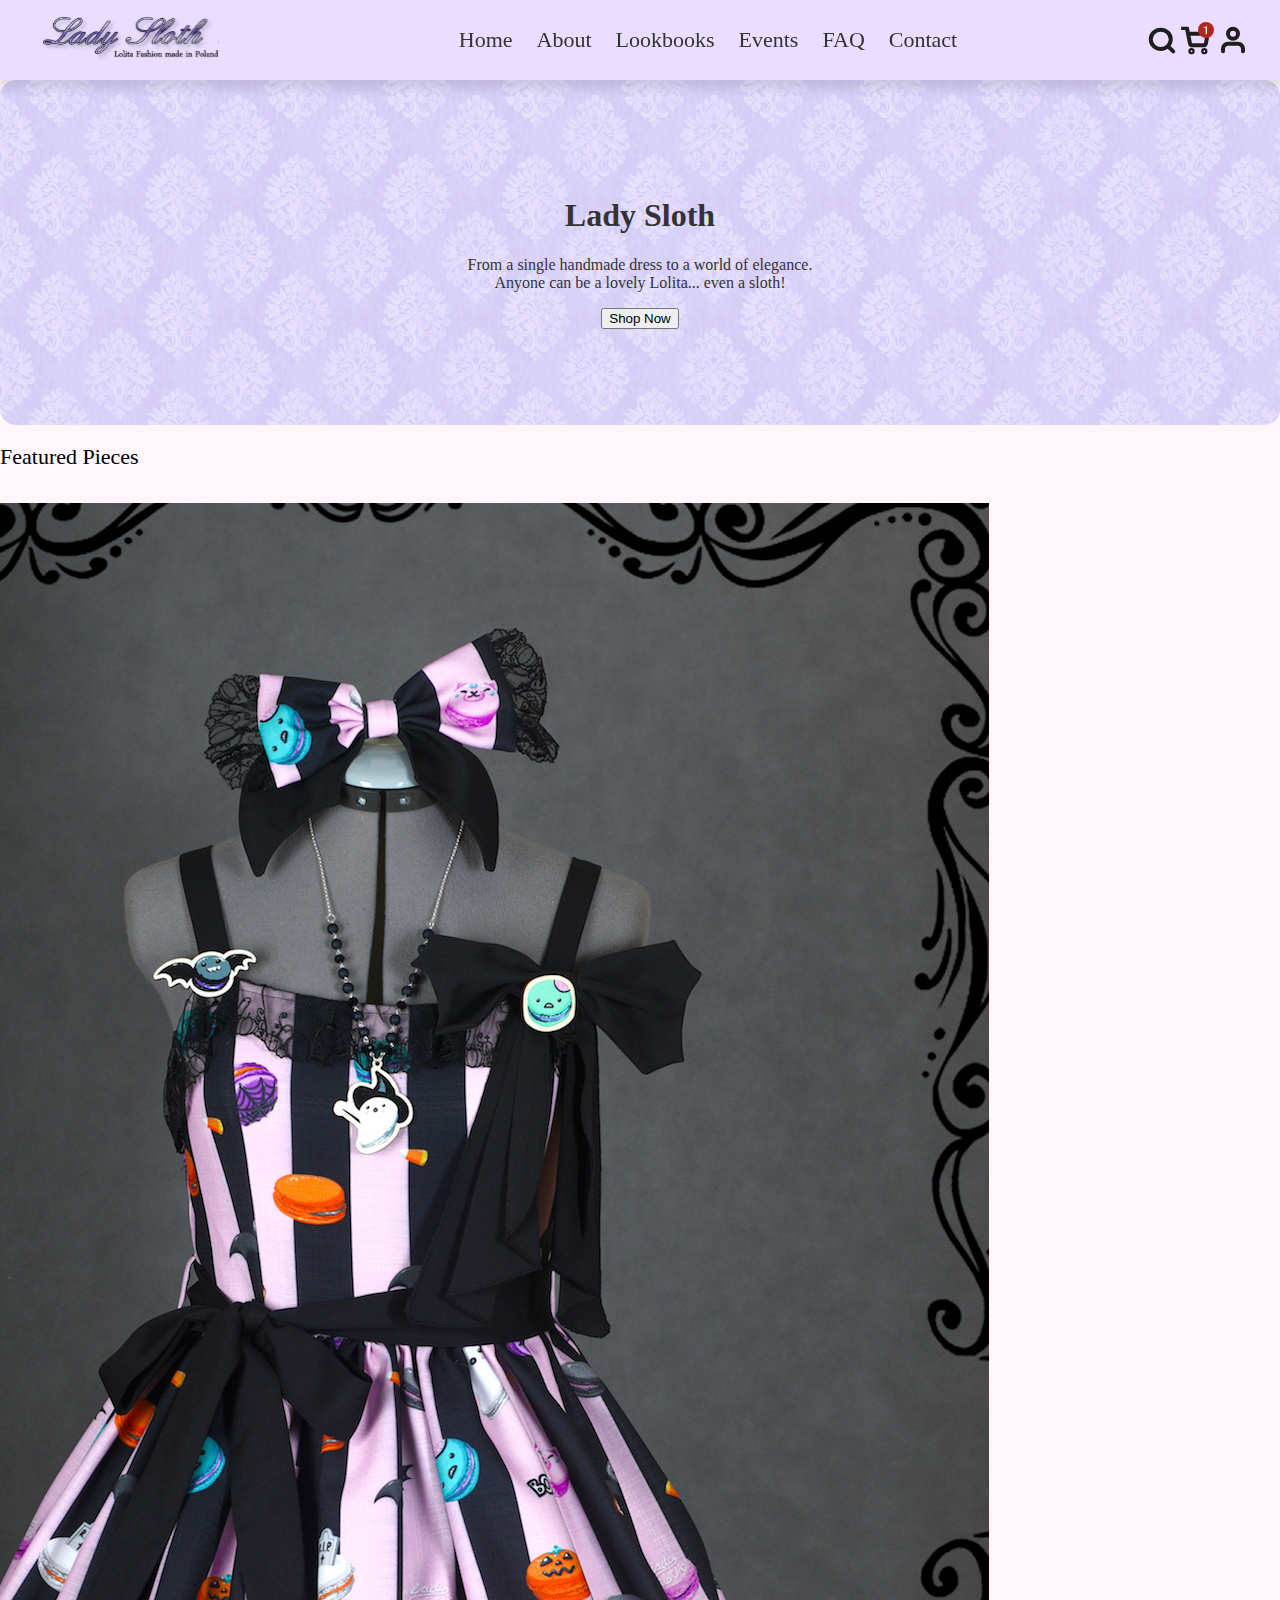
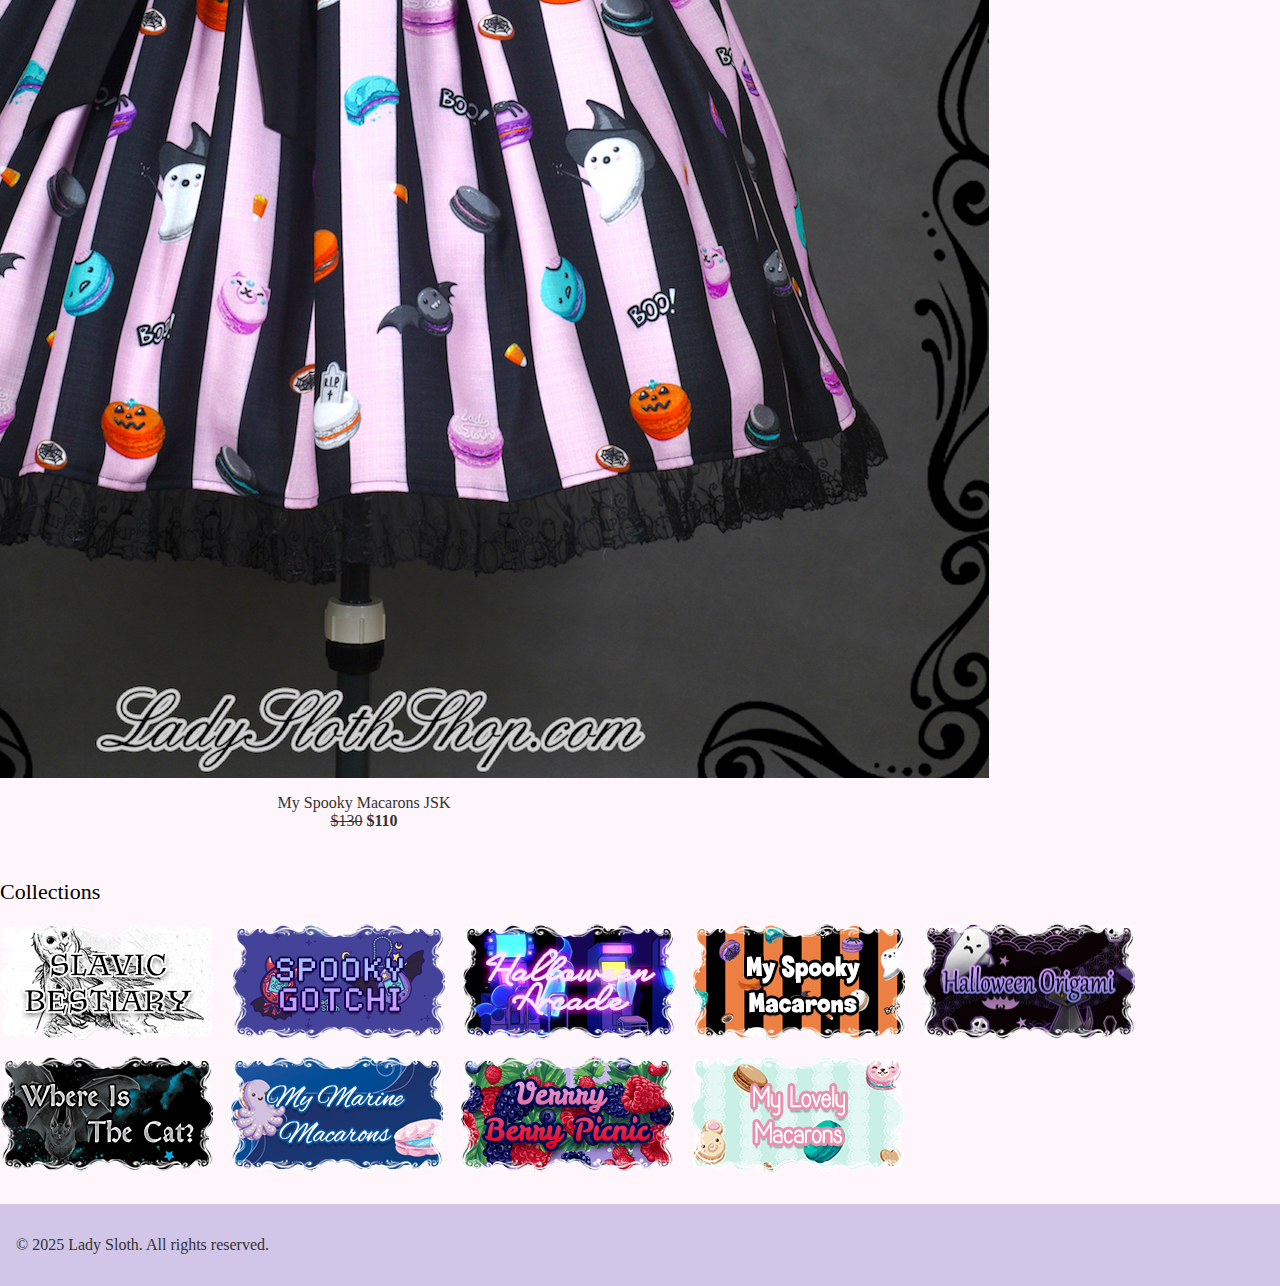
<file: index.html>
<!-- index.html -->
<!DOCTYPE html>
<html lang="en">
<head>
  <meta charset="UTF-8" />
  <meta name="viewport" content="width=device-width, initial-scale=1.0" />
  <title>Lady Sloth</title>
  <link rel="stylesheet" href="css/style.css" />
</head>
<body>

  <!-- HEADER -->
  <header class="navbar">
    <div class="logo">
      <img src="assets/images/logo_desktop.svg" alt="Logo">
    </div>
    <nav>
      <ul>
        <li>Home</li>
        <li>About</li>
        <li>Lookbooks</li>
        <li>Events</li>
        <li>FAQ</li>
        <li>Contact</li>
      </ul>
    </nav>
    <div class="icons">
      <img src="assets/images/search_desktop.svg" alt="Search">
      <img src="assets/images/cart_desktop.svg" alt="Shopping Cart">
      <img src="assets/images/account_desktop.svg" alt="Account">
    </div>
  </header>

  <!-- HERO SECTION -->
  <section class="hero">
    <h1>Lady Sloth</h1>
    <p>From a single handmade dress to a world of elegance.<br />Anyone can be a lovely Lolita... even a sloth!</p>
    <button>Shop Now</button>
  </section>

  <!-- FEATURED PRODUCTS -->
  <section class="featured">
    <h2>Featured Pieces</h2>
    <div class="featured-list">
      <div class="product">
        <img src="assets/images/products/tea-grandma-jsk2-blue.jpg" alt="Tea Time at Grandma’s JSK II">
        <p>Tea Time at Grandma’s JSK II<br><strong>From $110</strong></p>
      </div>
      <div class="product">
        <img src="assets/images/products/spooky-macarons-jsk-pink.jpg" alt="My Spooky Macarons JSK">
        <p>My Spooky Macarons JSK<br><span class="old-price">$130</span> <strong>$110</strong></p>
      </div>
    </div>
  </section>


  <!-- COLLECTIONS -->
  <section class="collections">
    <h2>Collections</h2>
    <div class="collection-grid">
      <img src="assets/images/collections/slavic-bestiary.png" alt="Slavic Bestiary" />
      <img src="assets/images/collections/spooky-gotchi.png" alt="Spooky Gotchi" />
      <img src="assets/images/collections/halloween-arcade.png" alt="Halloween Arcade" />
      <img src="assets/images/collections/my-spooky-macarons.png" alt="My Spooky Macarons" />
      <img src="assets/images/collections/halloween-origami.png" alt="Halloween Origami" />
      <img src="assets/images/collections/where-is-the-cat.png" alt="Where Is The Cat?" />
      <img src="assets/images/collections/my-marine-macarons.png" alt="My Marine Macarons" />
      <img src="assets/images/collections/verrry-berry-picnic.png" alt="Verrry Berry Picnic" />
      <img src="assets/images/collections/my-lovely-macarons.png" alt="My Lovely Macarons" />
    </div>
  </section>

  <!-- FOOTER -->
  <footer>
    <p>© 2025 Lady Sloth. All rights reserved.</p>
  </footer>

</body>
</html>
</file>
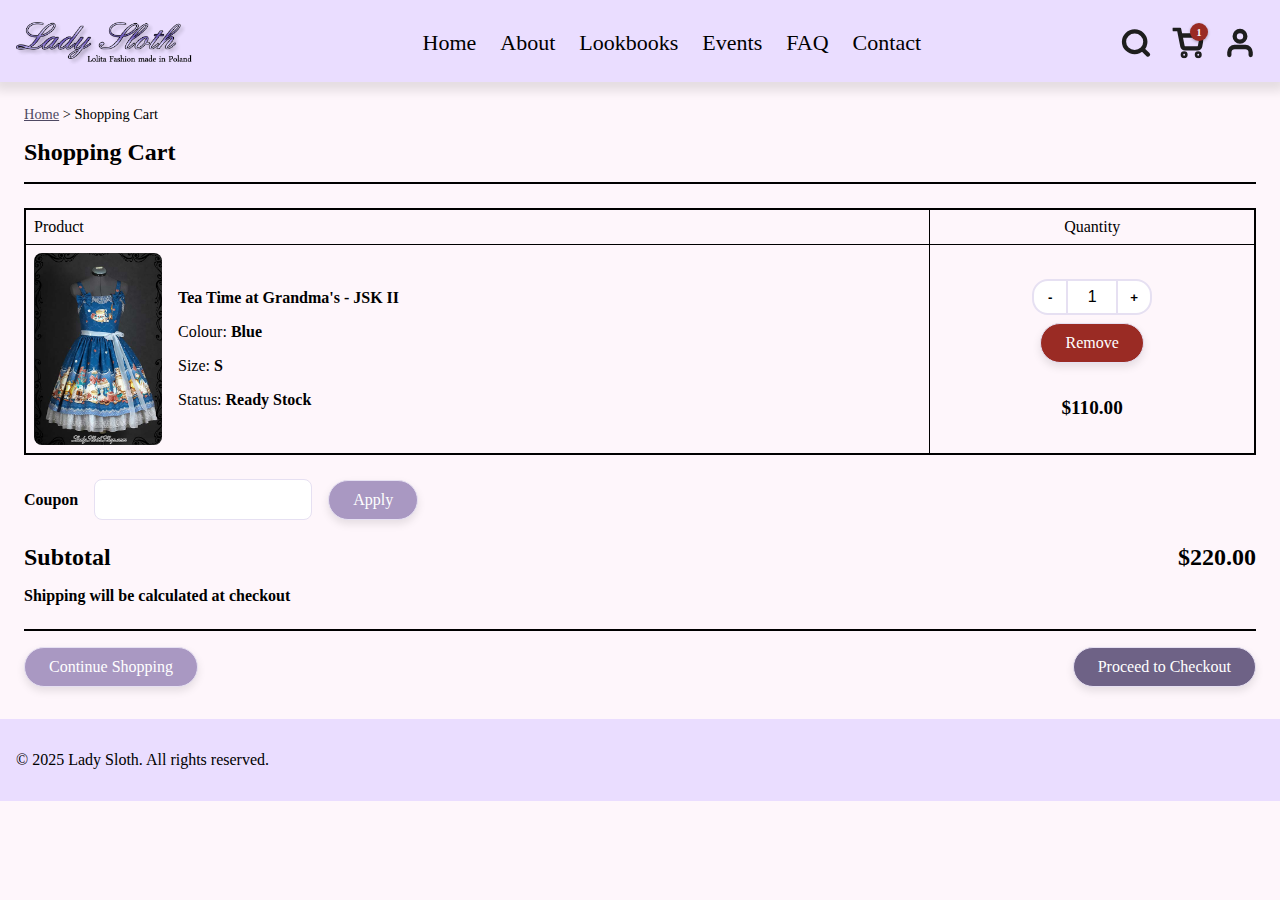
<file: cart.html>
<!-- cart.html -->
<!DOCTYPE html>
<html lang="en">
  <head>
    <meta charset="UTF-8" />
    <meta name="viewport" content="width=device-width, initial-scale=1.0" />
    <title>Lady Sloth</title>
    <!-- Theme Variables (colors, fonts sizing) -->
    <link rel="stylesheet" href="css/theme.css" />
    <!-- Reusable Components (buttons, dots, cards, etc.) -->
    <link rel="stylesheet" href="css/components.css" />
    <!-- Page Layout (grid, flex, sidebar positioning, etc.) -->
    <link rel="stylesheet" href="css/layout.css" />
    <!-- Title Fonts: Playfair Display -->
    <link href="https://fonts.googleapis.com/css2?family=Playfair+Display:wght@400;500;700&display=swap" rel="stylesheet">
    <!-- Main Fonts: Lora family -->
    <link href="https://fonts.googleapis.com/css2?family=Lora:wght@400;500;700&display=swap" rel="stylesheet">
    <!-- Functional Fonts: Inter -->
    <link href="https://fonts.googleapis.com/css2?family=Inter:wght@400;500;700&display=swap" rel="stylesheet">
  </head>
  <body>
    <!-- HEADER -->
    <script src="js/header.js"></script>
    <!-- START MAIN -->
    <main class="container">
    <!-- BREADCRUMB NAVIGATION -->
    <div class="bread-crumb">
      <p><a href="index.html">Home</a> &gt; Shopping Cart</p>
    </div>

    <!-- PAGE TITLE -->
    <h1 class="page-title">Shopping Cart</h1>
    <hr />

    <!-- CART TABLE -->
    <table class="cart">
      <thead>
        <tr>
          <th class="cart-product">Product</th>
          <th class="cart-quantity">Quantity</th>
        </tr>
      </thead>
      <tbody>
        <!-- Cart Item -->
        <tr>
          <td class="cart-product">
            <div class="cart-prod-box">
              <img src="/assets/images/products-thumbnails/tea-grandma-jsk2-blue-thumb.jpg" alt="Tea Time at Grandma's JSK II Blue" />
              <div class="cart-info">
                <p><strong>Tea Time at Grandma's - JSK II</strong></p>
                <p>Colour: <strong>Blue</strong></p>
                <p>Size: <strong>S</strong></p>
                <p>Status: <strong>Ready Stock</strong></p>
              </div>
            </div>
          </td>
          <td class="cart-details">
            <div class="cart-actions">
              <!-- Quantity Selector -->
              <div class="quantity-selector">
                <button class="quantity-btn" disabled>-</button>
                <span class="quantity-display">1</span>
                <button class="quantity-btn">+</button>
              </div>
              <!-- Remove Button -->
              <button class="btn btn-danger">Remove</button>
              <!-- Item Price -->
              <br><strong class="price">$110.00</strong>
            </div>
          </td>
        </tr>
      </tbody>
    </table>
    <!-- Coupon Row -->
    <div class="cart-coupon">
      <label class="coupon"><strong>Coupon</strong>
        <input type="text"/>
      </label>
      <button class="btn btn-secondary">Apply</button>
    </div>

    <!-- CART TOTALS -->
    <ul class="totals">
      <li class="total"><span>Subtotal</span><span>$220.00</span></li>
      <li><span>Shipping will be calculated at checkout</span></li>
    </ul>
    <hr/>

    <!-- ACTION BUTTONS -->
    <div class="product-actions">
      <a href="#" class="btn btn-secondary">Continue Shopping</a>
      <a href="#" class="btn btn-primary">Proceed to Checkout</a>
    </div>
  </main>
  <!-- END MAIN -->
    <!-- END MAIN -->
    <!-- FOOTER -->
    <script src="js/footer.js"></script>
    <!-- LOAD OTHER JS -->
    <script src="js/main.js"></script> 
    <script src="js/accordion.js"></script>
    <script src="js/sidebar-filters.js"></script>
  </body>
</html>
</file>
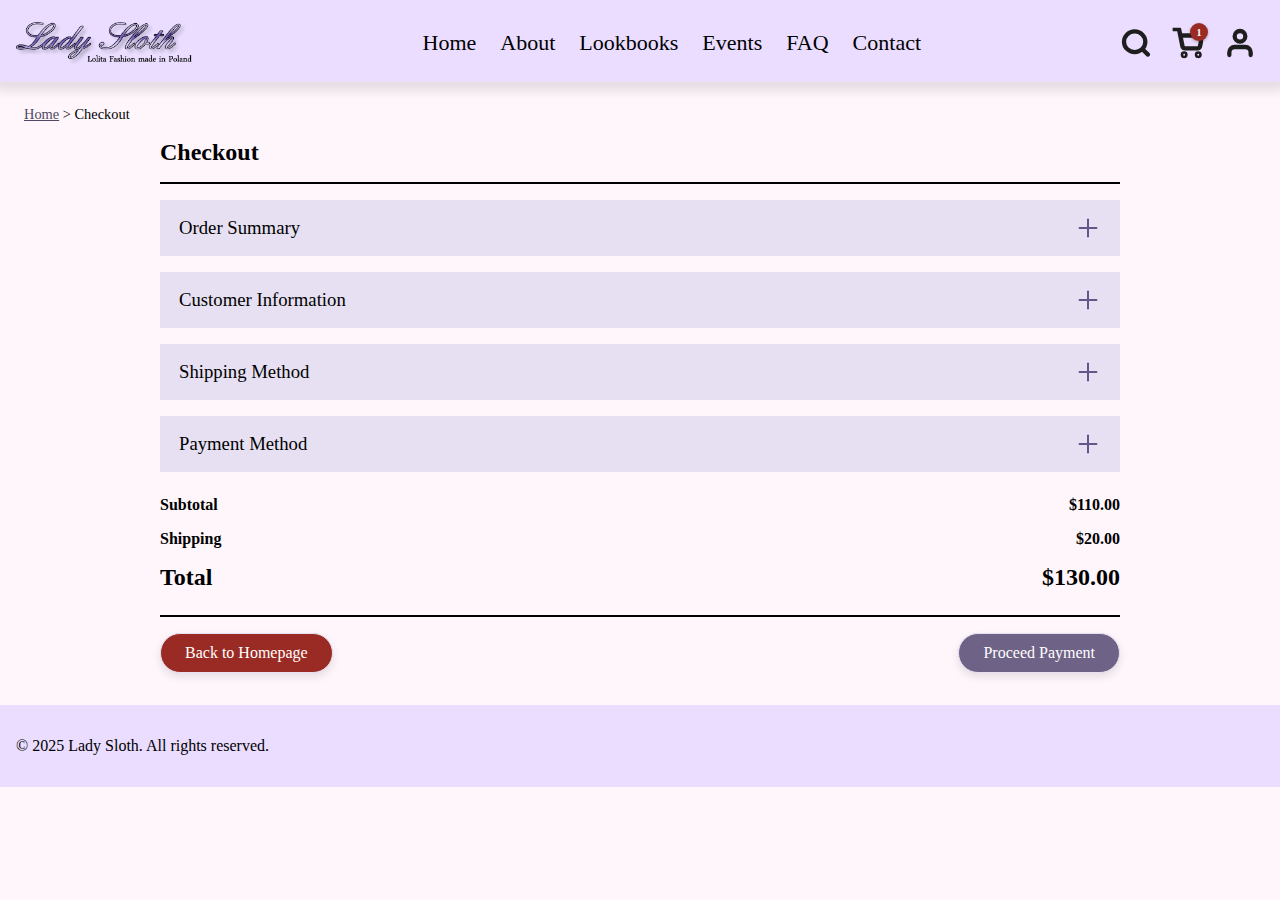
<file: checkout.html>
<!-- checkout.html -->
<!DOCTYPE html>
<html lang="en">
  <head>
    <meta charset="UTF-8" />
    <meta name="viewport" content="width=device-width, initial-scale=1.0" />
    <title>Checkout | Lady Sloth</title>
    <!-- Theme Variables (colors, fonts sizing) -->
    <link rel="stylesheet" href="css/theme.css" />
    <!-- Reusable Components (buttons, dots, cards, etc.) -->
    <link rel="stylesheet" href="css/components.css" />
    <!-- Page Layout (grid, flex, sidebar positioning, etc.) -->
    <link rel="stylesheet" href="css/layout.css" />
    <!-- Title Fonts: Playfair Display -->
    <link href="https://fonts.googleapis.com/css2?family=Playfair+Display:wght@400;500;700&display=swap" rel="stylesheet">
    <!-- Main Fonts: Lora family -->
    <link href="https://fonts.googleapis.com/css2?family=Lora:wght@400;500;700&display=swap" rel="stylesheet">
    <!-- Functional Fonts: Inter -->
    <link href="https://fonts.googleapis.com/css2?family=Inter:wght@400;500;700&display=swap" rel="stylesheet">
  </head>
  <body>
    <!-- HEADER -->
    <script src="js/header.js"></script>
    <!-- START MAIN -->
    <main class="container">
      <!-- BREADCRUMB NAVIGATION -->
      <div class="bread-crumb">
        <p><a href="index.html">Home</a> &gt; Checkout</p>
      </div>
      <!-- PAGE TITLE -->
      <article>
        <h1 class="page-title">Checkout</h1>
        <hr/>
        <!-- ACCORDION PLACEHOLDERS -->
        <div class="accordion-item">
          <div class="accordion-header">
            <h3>Order Summary</h3>
            <button class="icon-btn accordion-open">
              <img src="assets/icons/ui/accordion-open.svg" alt="Expand">
            </button>
          </div>
        </div>
        <div class="accordion-item">
          <div class="accordion-header">
            <h3>Customer Information</h3>
            <button class="icon-btn accordion-open">
              <img src="assets/icons/ui/accordion-open.svg" alt="Expand">
            </button>
          </div>
        </div>
        <div class="accordion-item">
          <div class="accordion-header">
            <h3>Shipping Method</h3>
            <button class="icon-btn accordion-open">
              <img src="assets/icons/ui/accordion-open.svg" alt="Expand">
            </button>
          </div>
        </div>
        <div class="accordion-item">
          <div class="accordion-header">
            <h3>Payment Method</h3>
            <button class="icon-btn accordion-open">
              <img src="assets/icons/ui/accordion-open.svg" alt="Expand">
            </button>
          </div>
        </div>
        <!-- CHECKOUT TOTALS -->
        <ul class="totals">
          <li><span>Subtotal</span><span>$110.00</span></li>
          <li><span>Shipping</span><span>$20.00</span></li>
          <li class="total"><span>Total</span><span>$130.00</span></li>
        </ul>
        <hr/>
        <!-- ACTION BUTTONS -->
        <div class="product-actions">
          <a href="index.html"
            class="btn btn-danger"
            onclick="return confirm('Are you sure you want to leave the checkout page? Your order won\'t be saved.');">
            Back to Homepage
          </a>
          <a href="thankyou.html" class="btn btn-primary">Proceed Payment</a>
        </div>
      </article>
    </main>
    <!-- END MAIN -->
    <!-- FOOTER -->
    <script src="js/footer.js"></script>
    <!-- MAIN JS -->
    <script src="js/main.js"></script> 
  </body>
</html>
</file>
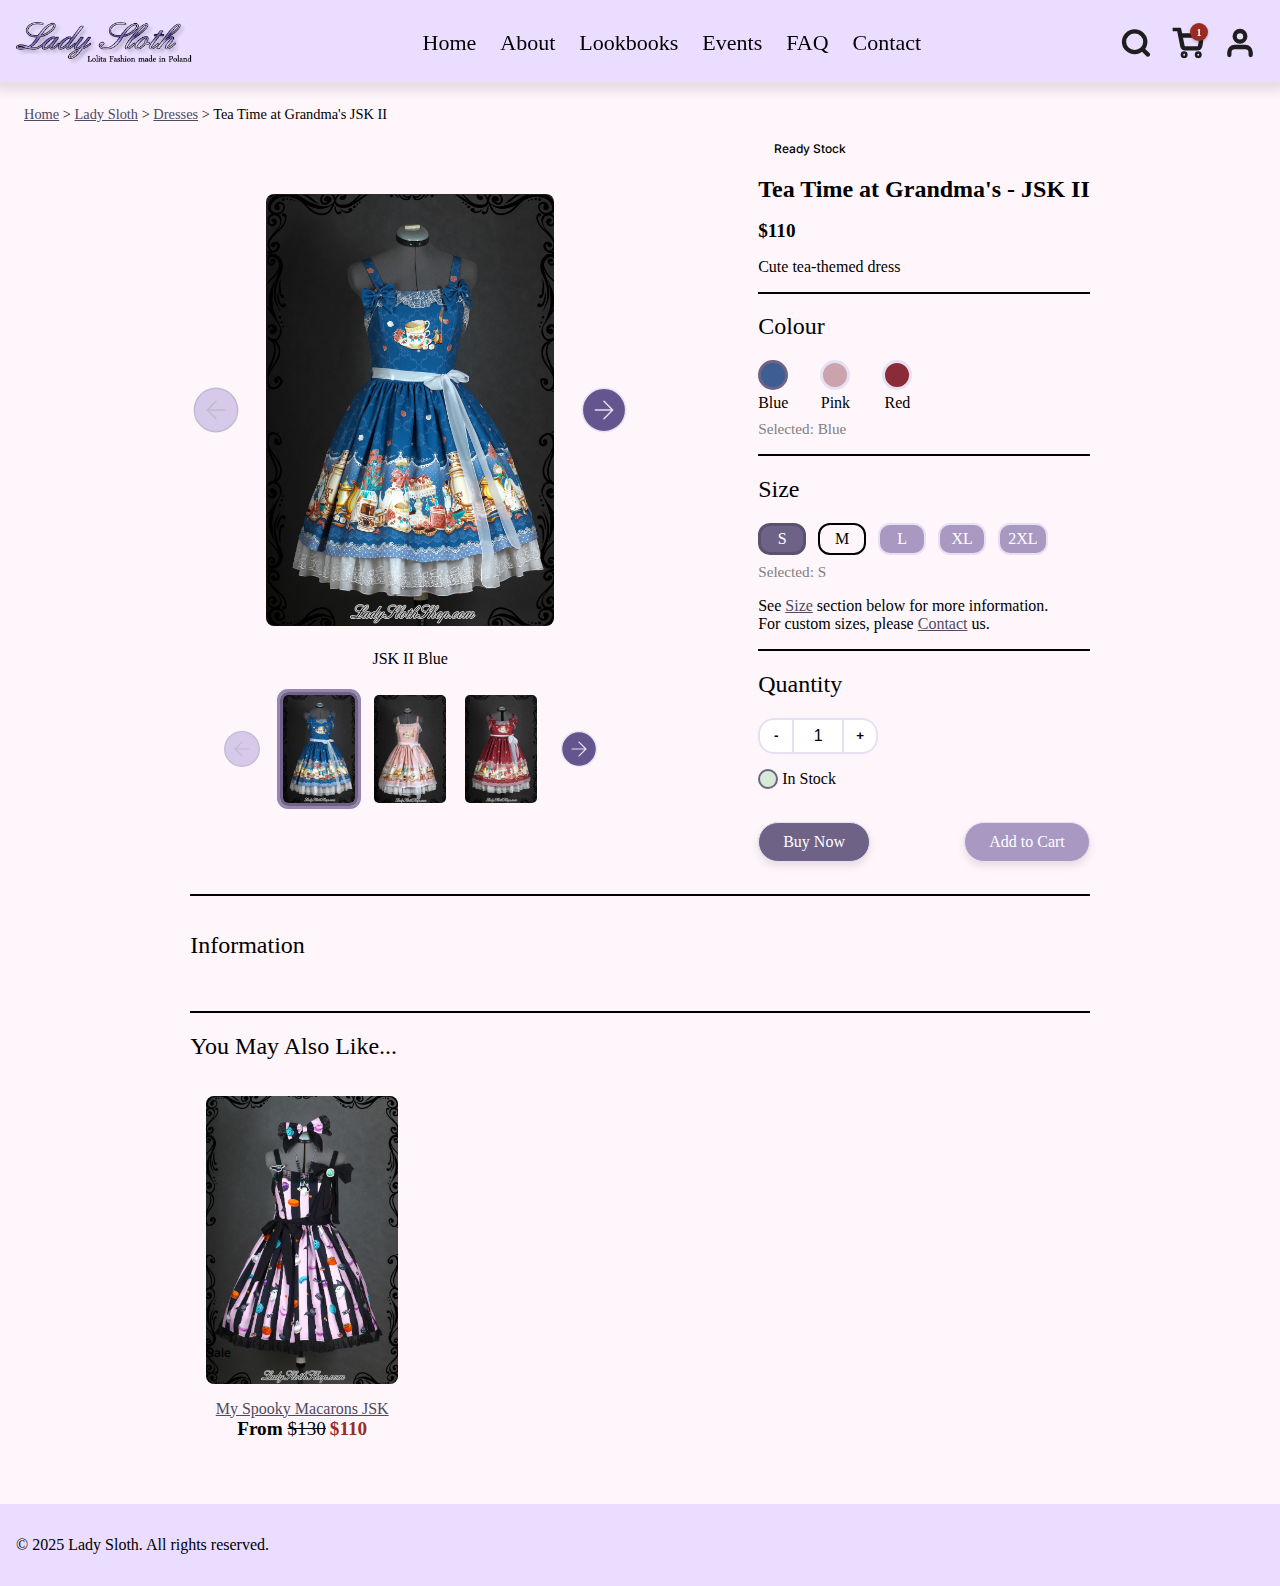
<file: product-tea-time.html>
<!-- product-tea-time.html -->
<!DOCTYPE html>
<html lang="en">
  <head>
    <meta charset="UTF-8" />
    <meta name="viewport" content="width=device-width, initial-scale=1.0" />
    <title>Tea Time at Grandma's JSK II | Lady Sloth</title>
    <!-- Theme Variables (colors, fonts sizing) -->
    <link rel="stylesheet" href="css/theme.css" />
    <!-- Reusable Components (buttons, dots, cards, etc.) -->
    <link rel="stylesheet" href="css/components.css" />
    <!-- Page Layout (grid, flex, sidebar positioning, etc.) -->
    <link rel="stylesheet" href="css/layout.css" />
    <!-- Title Fonts: Playfair Display -->
    <link href="https://fonts.googleapis.com/css2?family=Playfair+Display:wght@400;500;700&display=swap" rel="stylesheet">
    <!-- Main Fonts: Lora family -->
    <link href="https://fonts.googleapis.com/css2?family=Lora:wght@400;500;700&display=swap" rel="stylesheet">
    <!-- Functional Fonts: Inter -->
    <link href="https://fonts.googleapis.com/css2?family=Inter:wght@400;500;700&display=swap" rel="stylesheet">
  </head>
  <body>
    <!-- HEADER -->
    <script src="js/header.js"></script>
    <!-- START MAIN -->
    <main class="container">
      <!-- BREADCRUMB NAVIGATION -->
      <div class="bread-crumb">
        <p>
          <a href="index.html">Home</a> &gt;
          <a href="products.html">Lady Sloth</a> &gt;
          <a href="#">Dresses</a> &gt;
          Tea Time at Grandma's JSK II
        </p>
      </div>
      <article class="product-container">
        <section class="product-section">
          <!-- PRODUCT GALLERY -->
          <div class="product-gallery">
            <!-- MAIN AREA -->
            <div class="gallery-wrapper gallery-main">
              <button class="icon-btn arrow-btn gallery-arrow-left disabled" aria-label="Previous image">
                <img src="assets/icons/ui/left-arrow-disabled.svg" alt="Previous image">
              </button>
              <img class="gallery-image" src="assets/images/products/tea-grandma-jsk2-blue.jpg" alt="Tea Time at Grandma's JSK II Blue">
              <button class="icon-btn arrow-btn gallery-arrow-right" aria-label="Next image">
                <img src="assets/icons/ui/right-arrow-btn.svg" alt="Next image">
              </button>
            </div>
            <!-- PRODUCT VARIANT -->
            <p class="variant-name">JSK II Blue</p>
            <!-- THUMBNAILS -->
            <div class="gallery-wrapper gallery-thumbnails">
            <button class="icon-btn arrow-btn gallery-arrow-left disabled" aria-label="Previous Thubnail Sets">
              <img src="assets/icons/ui/left-arrow-disabled.svg" alt="Previous Thubnail Sets">
            </button>
              <img class="thumbnail selected" 
                  src="assets/images/products-thumbnails/tea-grandma-jsk2-blue-thumb.jpg" 
                  alt="Thumbnail of JSK II Blue">
              <img class="thumbnail" 
                  src="assets/images/products-thumbnails/tea-grandma-jsk2-pink-thumb.jpg" 
                  alt="Thumbnail of JSK II Pink">
              <img class="thumbnail" 
                  src="assets/images/products-thumbnails/tea-grandma-jsk2-red-thumb.jpg" 
                  alt="Thumbnail of JSK II Red">
              <button class="icon-btn arrow-btn gallery-arrow-right" aria-label="Next Thubnail Sets">
                <img src="assets/icons/ui/right-arrow-btn.svg" alt="Next Thubnail Sets">
              </button>
            </div> 
          </div>
          <!-- PRODUCT INFO PANEL -->
          <div class="product-info-panel">
            <span class="badge badge-available">Ready Stock</span>
            <h1>Tea Time at Grandma's - JSK II</h1>
            <strong class="price">$110</strong>
            <p>Cute tea-themed dress</p>
            <hr>

            <!-- Colour Selection -->
            <section class="product-option">
              <h2>Colour</h2>
              <div class="color-variant-option">
                <div class="color-option">
                  <div class="icon-btn color-dot selected" style="background-color: #3c5e90;"></div>
                  <span class="color-label">Blue</span>
                </div>
                <div class="color-option">
                  <div class="icon-btn interactive color-dot" style="background-color: #caa3ad;"></div>
                  <span class="color-label">Pink</span>
                </div>
                <div class="color-option">
                  <div class="icon-btn interactive color-dot" style="background-color: #8A2C38;"></div>
                  <span class="color-label">Red</span>
                </div>
              </div>
              <p class="meta-text">Selected: Blue</p>
            </section>
            <hr>

            <!-- Size Selection -->
            <section class="product-option">
              <h2>Size</h2>
              <div class="option-group size-group">
                <button class="btn size-btn selected">S</button>
                <button class="btn size-btn" disabled>M</button>
                <button class="btn size-btn">L</button>
                <button class="btn size-btn">XL</button>
                <button class="btn size-btn">2XL</button>
              </div>
              <p class="meta-text">Selected: S</p>
              <p>
                See <a href="#size">Size</a> section below for more information.<br>
                For custom sizes, please <a href="#">Contact</a> us.
              </p>
            </section>
            <hr>

            <!-- Quantity Selection -->
            <section class="product-option">
              <h2>Quantity</h2>
              <div class="quantity-selector">
                <button class="quantity-btn" disabled>-</button>
                <span class="quantity-display">1</span>
                <button class="quantity-btn">+</button>
              </div>
              <div class="color-option status-indicator">
                <span class="color-dot stock-indicator available"></span>
                <p>In Stock</p>
              </div>
            </section>
            <br>
            <!-- Action Buttons -->
            <div class="product-actions">
              <a href="checkout.html" class="btn btn-primary">Buy Now</a>
              <a href="cart.html" class="btn btn-secondary">Add to Cart</a>
            </div>
          </div>
        </section>
        <!-- DESCRIPTION SECTION -->
        <section class="product-description">
          <hr><h2>Information</h2>
          <div id="product-details-accordion" class="accordion-group"></div>
        </section>
        <section class="product-recommendation">
          <hr><h2>You May Also Like...</h2>
          <!-- Product Grid -->
          <div class="product-grid">
          <div class="product">
            <div class="product-image-wrapper">
              <a href="#"><img class="product-image" src="assets/images/products/spooky-macarons-jsk-pink.jpg" alt="My Spooky Macarons JSK Pink"></a>
              <span class="badge badge-sale">Sale</span>
            </div>
            <div class="product-info">
              <p><a href="#" class="product-link">My Spooky Macarons JSK</a><br>
              <strong class="price">From </strong>
              <span class="price old-price">$130</span>
              <strong class="price new-price">$110</strong></p>
            </div>
          </div>
        </section>
      </article>
    </main>
    <!-- END MAIN -->
    <!-- FOOTER -->
    <script src="js/footer.js"></script>
    <!-- MAIN JS -->
    <script src="js/main.js"></script>
    <!-- ACCORDION RELATED JS -->
    <script src="js/accordion.js"></script>
    <script src="js/product-details.js"></script>
  </body>
</html>
</file>
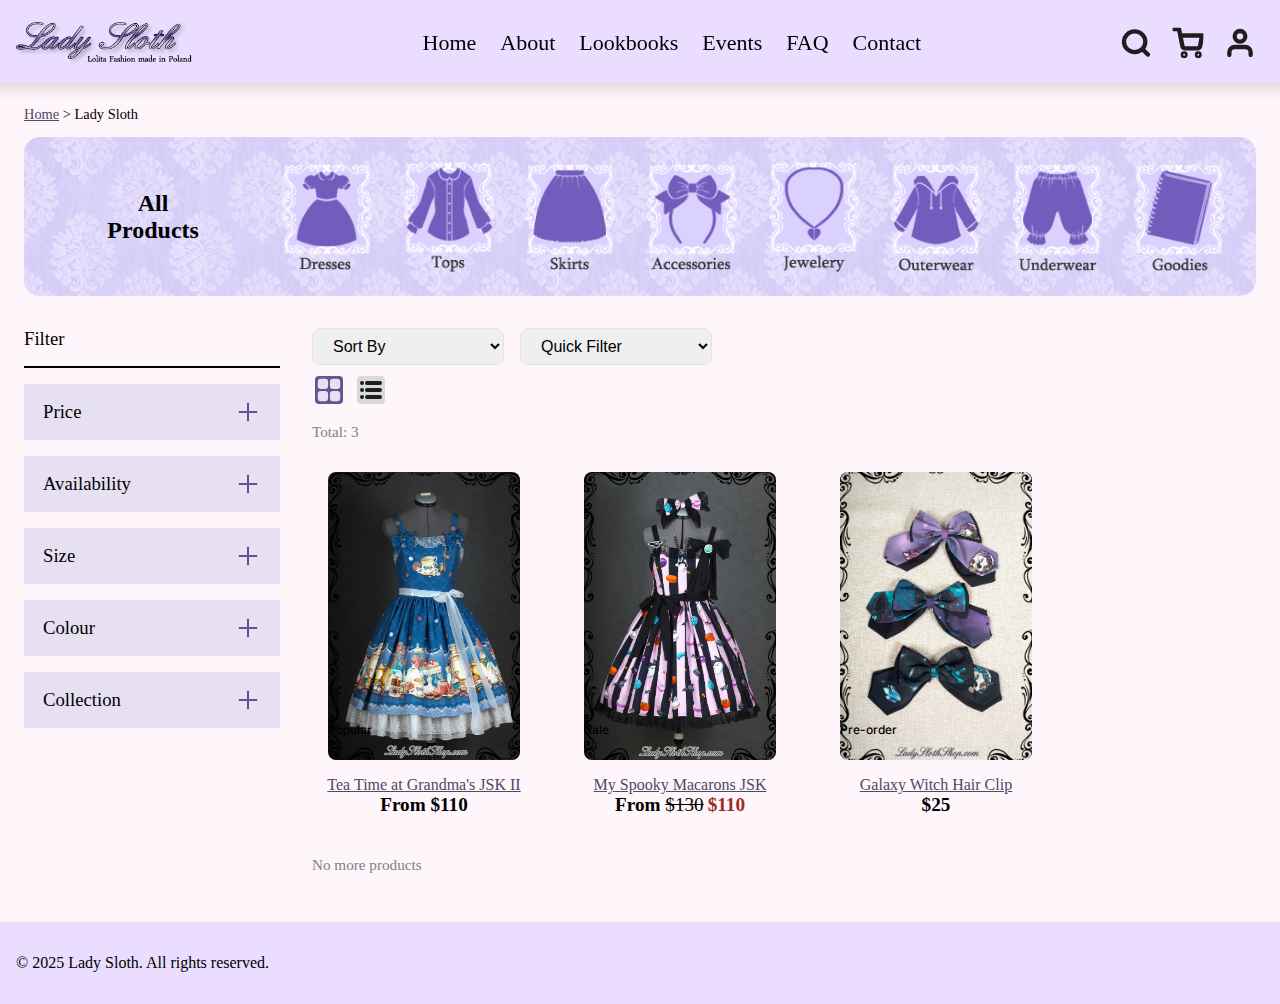
<file: products.html>
<!-- products.html -->
<!DOCTYPE html>
<html lang="en">
  <head>
    <meta charset="UTF-8" />
    <meta name="viewport" content="width=device-width, initial-scale=1.0" />
    <title>All Products | Lady Sloth</title>
    <!-- Theme Variables (colors, fonts sizing) -->
    <link rel="stylesheet" href="css/theme.css" />
    <!-- Reusable Components (buttons, dots, cards, etc.) -->
    <link rel="stylesheet" href="css/components.css" />
    <!-- Page Layout (grid, flex, sidebar positioning, etc.) -->
    <link rel="stylesheet" href="css/layout.css" />
    <!-- Title Fonts: Playfair Display -->
    <link href="https://fonts.googleapis.com/css2?family=Playfair+Display:wght@400;500;700&display=swap" rel="stylesheet">
    <!-- Main Fonts: Lora family -->
    <link href="https://fonts.googleapis.com/css2?family=Lora:wght@400;500;700&display=swap" rel="stylesheet">
    <!-- Functional Fonts: Inter -->
    <link href="https://fonts.googleapis.com/css2?family=Inter:wght@400;500;700&display=swap" rel="stylesheet">
  </head>
  <body>
    <!-- HEADER -->
    <script src="js/header.js"></script>
    <!-- START MAIN -->
    <main class="container">
      <!-- BREADCRUMB NAVIGATION -->
      <div class="bread-crumb">
        <p><a href="index.html">Home</a> &gt; Lady Sloth</p>
      </div>
      <!-- CATEGORY ICONS -->
      <section class="category-bar banner">
        <!-- ON BIG SCREENS TITLE SHOWS IN BANNER -->
        <h1>All Products</h1>
        <a href="#" class="icon-btn">
          <img src="assets/icons/categories/all/dresses.png" alt="Dresses">
        </a>
        <a href="#" class="icon-btn">
          <img src="assets/icons/categories/all/tops.png" alt="Tops">
        </a>
        <a href="#" class="icon-btn">
          <img src="assets/icons/categories/all/skirts.png" alt="Skirts">
        </a>
        <a href="#" class="icon-btn">
          <img src="assets/icons/categories/all/accessories.png" alt="Accessories">
        </a>
        <a href="#" class="icon-btn">
          <img src="assets/icons/categories/all/jewelery.png" alt="Jewelry">
        </a>
        <a href="#" class="icon-btn">
          <img src="assets/icons/categories/all/outerwear.png" alt="Outerwear">
        </a>
        <a href="#" class="icon-btn">
          <img src="assets/icons/categories/all/underwear.png" alt="Underwear">
        </a>
        <a href="#" class="icon-btn">
          <img src="assets/icons/categories/all/goodies.png" alt="Goodies">
        </a>
      </section>
      <!-- Products + Filters Layout -->
      <div class="products-layout">
        <!-- Filter Sidebar (desktop only) -->
        <aside class="filter-sidebar">
          <!-- Sidebar Heading -->
          <h3>Filter</h3>
          <hr>
          <!-- Expandable Filter Categories -->
          <ul class="filter-list">
          <!-- ACCORDION ITEMS (DYNAMICALLY RENDERED BY JS) -->
          <div id="filter-accordion"></div>
        </aside>
        <!-- ON SMALLER SCREENS TITLE SHOWS IN BANNER -->
        <h1 class="category-mobile">All Products</h1>
        <!-- Products Content Area -->
        <section class="products-content">
          <!-- Sort + Quick Filter Controls -->
          <div class="products-controls">
            <!-- Sort By Dropdown -->
            <label>
              <select name="sort-by" id="sort-by" class="dropdown">
                <option value="" selected disabled>Sort By</option>
                <option value="price-low-high">Price: Low to High</option>
                <option value="price-high-low">Price: High to Low</option>
                <option value="name-a-z">Name: A-Z</option>
                <option value="name-z-a">Name: Z-A</option>
              </select>
            </label>
            <!-- Quick Filter Dropdown -->
            <label>
                <select name="quick-filter" id="quick-filter" class="dropdown">
                  <option value="" selected disabled>Quick Filter</option>
                  <option value="popular">Popular</option>
                  <option value="sale">Sale</option>
                  <option value="pre-order">Pre-order</option>
              </select>
            </label>
            <!-- Grid / List View Toggle -->
            <div class="view-toggle">
              <button aria-label="Grid view" class="icon-btn">
                <img src="assets/icons/ui/grid-active.svg" alt="Grid View">
              </button>
              <button aria-label="List view" class="icon-btn">
                <img src="assets/icons/ui/list-inactive.svg" alt="List View">
              </button>
            </div>
          </div>

          <!-- Total Count Display -->
          <p class="total-count meta-text">Total: 3</p>

          <!-- Product Grid -->
          <div class="product-grid">
            <!-- Product #1 -->
            <div class="product">
              <div class="product-image-wrapper">
                <a href="product-tea-time.html"><img class="product-image" src="assets/images/products/tea-grandma-jsk2-blue.jpg" alt="Tea Time at Grandma's JSK II Blue"></a>
                <span class="badge badge-popular">Popular</span>
              </div>
              <div class="product-info">
                <p><a href="product-tea-time.html" class="product-link">Tea Time at Grandma's JSK II</a><br>
                <strong class="price">From $110</strong></p>
              </div>
            </div>

            <!-- Product #2 -->
            <div class="product">
              <div class="product-image-wrapper">
                <a href="#"><img class="product-image" src="assets/images/products/spooky-macarons-jsk-pink.jpg" alt="My Spooky Macarons JSK Pink"></a>
                <span class="badge badge-sale">Sale</span>
              </div>
              <div class="product-info">
                <p><a href="#" class="product-link">My Spooky Macarons JSK</a><br>
                <strong class="price">From </strong>
                <span class="price old-price">$130</span>
                <strong class="price new-price">$110</strong></p>
              </div>
            </div>

            <!-- Product #3 -->
            <div class="product">
              <div class="product-image-wrapper">
                <a href="#"><img class="product-image" src="assets/images/products/galaxy-witch-hair-clip.jpg" alt="Galaxy Witch Hair Clip Various Colours"></a>
                <span class="badge badge-preorder">Pre-order</span>
              </div>
              <div class="product-info">
                <p><a href="#" class="product-link">Galaxy Witch Hair Clip</a><br>
                <strong class="price">$25</strong></p>
              </div>
            </div>
          </div>

          <!-- “No more products” Statement when reach the bottom -->
          <p class="no-more meta-text">No more products</p>
        </section>
      </div>
    </main>
    <!-- END MAIN -->
    <!-- FOOTER -->
    <script src="js/footer.js"></script>
    <!-- MAIN JS -->
    <script src="js/main.js"></script> 
    <!-- ACCORDION RELATED JS -->
    <script src="js/accordion.js"></script>
    <script src="js/sidebar-filters.js"></script>
    <!-- LOAD CART STORAGE AND UPDATE DOT -->
    <script src="js/cart-storage.js"></script>
  </body>
</html>
</file>
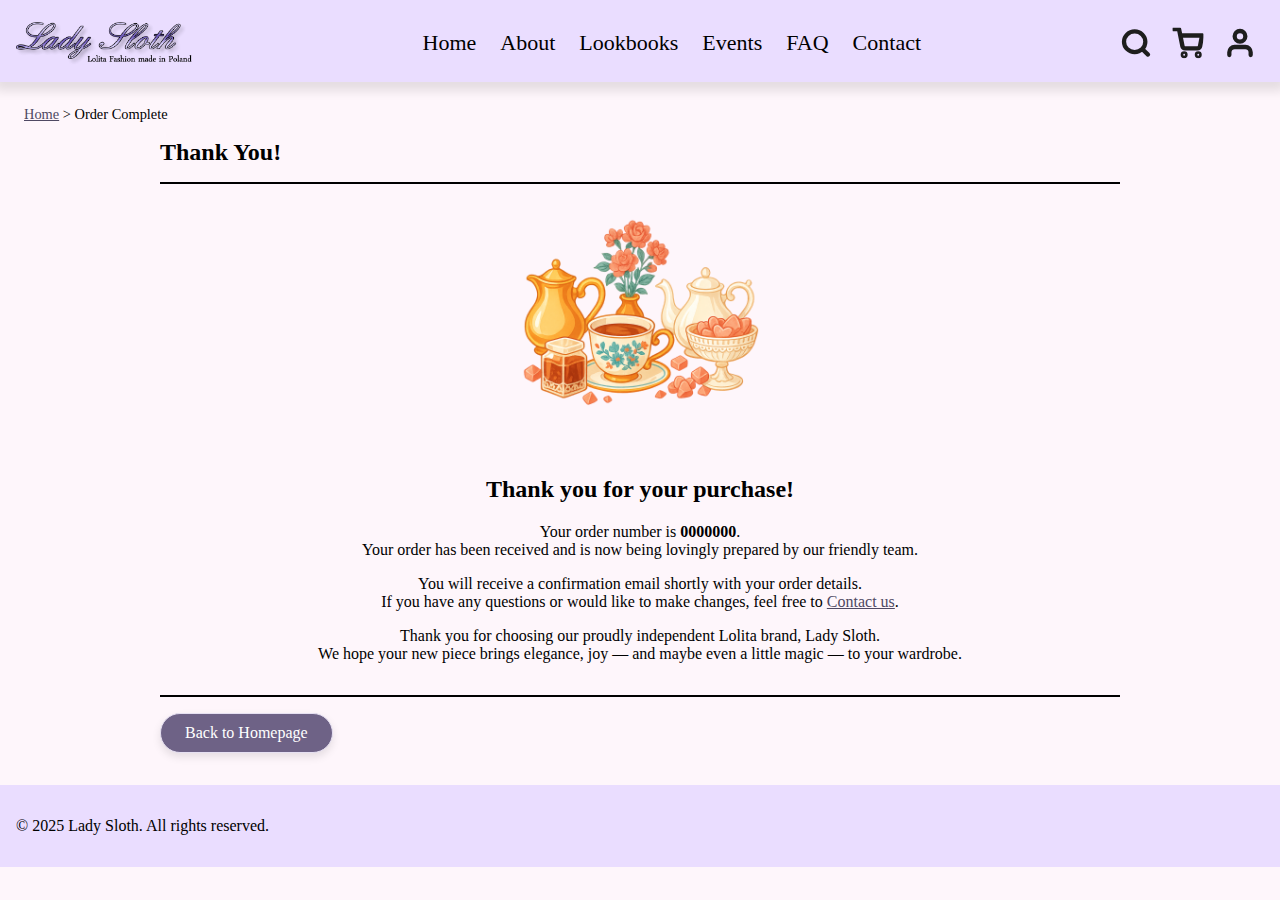
<file: thankyou.html>
<!-- cart.html -->
<!DOCTYPE html>
<html lang="en">
  <head>
    <meta charset="UTF-8" />
    <meta name="viewport" content="width=device-width, initial-scale=1.0" />
    <title>Checkout | Lady Sloth</title>
    <!-- Theme Variables (colors, fonts sizing) -->
    <link rel="stylesheet" href="css/theme.css" />
    <!-- Reusable Components (buttons, dots, cards, etc.) -->
    <link rel="stylesheet" href="css/components.css" />
    <!-- Page Layout (grid, flex, sidebar positioning, etc.) -->
    <link rel="stylesheet" href="css/layout.css" />
    <!-- Title Fonts: Playfair Display -->
    <link href="https://fonts.googleapis.com/css2?family=Playfair+Display:wght@400;500;700&display=swap" rel="stylesheet">
    <!-- Main Fonts: Lora family -->
    <link href="https://fonts.googleapis.com/css2?family=Lora:wght@400;500;700&display=swap" rel="stylesheet">
    <!-- Functional Fonts: Inter -->
    <link href="https://fonts.googleapis.com/css2?family=Inter:wght@400;500;700&display=swap" rel="stylesheet"> 
  </head>
  <body>
    <!-- HEADER -->
    <script src="js/header.js"></script>
    <!-- START MAIN -->
    <main class="container">
      <!-- BREADCRUMB NAVIGATION -->
      <div class="bread-crumb">
        <p><a href="index.html">Home</a> &gt; Order Complete</p>
      </div>
      <!-- THANK YOU SECTION -->
      <article class="thankyou-page">
        <h1 class="page-title">Thank You!</h1>
        <hr/>
        <div class="thankyou-illustration">
          <img
            src="assets/images/thank-you-illustration.png"
            alt="Thank You Illustration"
          />
        </div>
        <div class="thankyou-message">
          <h2><strong>Thank you for your purchase!</strong></h2>
          <p>
            Your order number is <strong>0000000</strong>.<br/>
            Your order has been received and is now being lovingly prepared by our friendly team.
          </p>
          <p>
            You will receive a confirmation email shortly with your order details.<br/>
            If you have any questions or would like to make changes, feel free to
            <a href="#">Contact us</a>.
          </p>
          <p>
            Thank you for choosing our proudly independent Lolita brand, Lady Sloth.<br/>
            We hope your new piece brings elegance, joy — and maybe even a little magic — to your wardrobe.
          </p>
        </div>
        <hr/>
        <div class="product-actions">
          <a href="index.html" class="btn btn-primary">
            Back to Homepage
          </a>
        </div>
      </article>
    </main>
    <!-- END MAIN -->
    <!-- FOOTER -->
    <script src="js/footer.js"></script>
    <!-- MAIN JS -->
    <script src="js/main.js"></script> 
    <!-- CLEAR CART STORAGE TO 0 AND UPDATE DOT -->
    <script src="js/cart-storage.js"></script>
  </body>
</html>
</file>
<file: css/style.css>
/* css/style.css */

body {
  font-family: 'Lora', serif;
  margin: 0;
  padding: 0;
  background-color: #fef6fb;
  color: #333;
}

header {
    margin: 0;
    font-family: "Playfair Display";
}

.container {
  margin: 1.2rem 1.2rem;
}

.btn-primary {
  display: inline-flex; /* Dynamic adjust layout in the button */
  align-items: center;
  justify-content: center;
  gap: 8px;

  background-color: #6E6286;
  color: #fff;
  padding: 10px 24px;
  border: 1.5px solid #E6E0F2;
  border-radius: 100px;
  box-shadow: 0 4px 8px rgba(0,0,0,0.1);
  font-weight: 600;
  cursor: pointer;
  /** transaction animation */
  transition: background-color 200ms ease, 
            box-shadow 200ms ease, 
            transform 100ms ease, 
            color 200ms ease;
}

.btn-primary:hover {
  background-color: #7A6FA0;
  box-shadow: 0 4px 8px rgba(0,0,0,0.3);
}

.btn-primary:active {
  background-color: #5A5270;
  box-shadow: 0 2px 2px rgba(0,0,0,0.2);
  transform: scale(0.98);
}

.navbar {
  position: sticky; /* stick navbar to support Infinite Scroll */
  top: 0; /* keep stick at the top */
  background-color: #EADDFF;
  box-shadow: 0px 4px 10px 5px rgba(0, 0, 0, 0.1);
  display: flex;
  justify-content: space-between;
  padding: 0.5rem 2rem;
  height: 4rem;
  align-items: center;
}

.navbar ul {
  font-family: "Playfair Display";
  list-style: none;
  display: flex;
  font-size: var(--Title-Large-Size, 22px);
  font-weight: 500;
  gap: 1.5rem;
}

.hero {
  background-color: #e6dcf3;
  background-image: url('../assets/images/hero-bg.png');
  padding: 6rem 2rem;
  border-radius: 1rem;
  text-align: center;
}

section h2 {
  color: #000;
  font-family: "Playfair Display";
  font-size: var(--Title-Large-Size, 22px);
  font-style: normal;
  font-weight: 500;
  line-height: var(--Title-Large-Line-Height, 28px); /* 127.273% */
  letter-spacing: var(--Title-Large-Tracking, 0px);
}

.featured .featured-list {
  display: flex;
  justify-content: flex-start;
  gap: 2rem;
  margin: 2rem;
}

.product {
  width: 200px;
  display: flex;
  flex-direction: column;
  align-items: center;
  text-align: center;
}

.product-image {
  max-width: 158px;
  height: auto;
  display: block;
  border-radius: 0.5rem;
}

.collections .collection-grid {
  display: flex;
  justify-content: flex-start;
  gap: 1rem;
  flex-wrap: wrap;
  margin: 1rem auto;
}

footer {
  text-align: left;
  background-color: #d2c6e8;
  padding: 1rem;
  margin-top: 2rem;
}

.old-price {
  text-decoration: line-through;
}

.new-price {
  color: #a44;
}
</file>
<file: css/theme.css>
/* css/theme.css */
:root {
  --color-primary: #6E6286;
  --color-primary-hover: #7A6FA0;
  --color-primary-active: #5A5270;

  --color-secondary: #A998C2;
  --color-secondary-hover: #bbaed0;
  --color-secondary-active: #9985b0;
  --color-accent: #F6D8E6;

  --color-success: #D6EAD6;
  --color-success-hover: #030503;
  --color-success-active: #adcfae;

  --color-danger: #9A2B24;
  --color-danger-hover: #871f18;
  --color-danger-active: #75140d;

  --color-hyperlink: #4F4963;
  --color-hyperlink-hover: var(--color-primary);
  --color-icon-btn-hover: var(--color-secondary-hover);
  --color-icon-btn-active: var(--color-secondary-active);
  --color-bg: #fef6fb;
  --color-menu-bg: #E6E0F2;
  --color-notification: #9A2B24;
  --color-button-border: var(--color-menu-bg);
  --color-navbar-actions-hover: var(--color-secondary-hover);
  --color-navbar-bg-desktop: #EADDFF;
  --color-navbar-bg-mobile: var(--color-secondary);
}

html {
  font-size: 16px; /* Default Desktop */
}

@media (max-width: 768px) {
  html {
    font-size: 14px; /* Default Mobile */
  }
}
</file>
<file: css/components.css>
/* css/components.css 
   Contains reusable component styles such as buttons, dots, elements, product cards, and visuals. */
body {
  font-family: var(--font-body);
  margin: 0;
  padding: 0;
  background-color: var(--color-bg);
}

a {
  color: var(--color-hyperlink); /* prevent to use default colour for hyperlink */
}

header {
  margin: 0;
  font-family: var(--font-heading);
}

h1 {
  font-family: var(--font-heading);
  font-size: 1.5rem;
}

h2 {
  font-family: var(--font-heading);
  font-weight: 500;
}

h3 {
  margin: 0;
  font-family: var(--font-heading);
  font-weight: 500;
}

.meta-text {
  color: grey;
  font-size: 0.95rem;
  font-weight: 400;
  margin-top: 0.5rem;
}

.bread-crumb {
  font-size: 0.9rem;
}

.price {
  font-size: 1.2rem;
}

strong.danger {
  color: var(--color-danger);
}

/* Horizontal divider line with spacing */
hr {
  display: block;
  height: 2px;
  border: none;
  background-color: black;
  margin: 1rem 0;
}

table {
  border-collapse: collapse;
  border: 2px solid black;
}

th, td {
  border: 1px solid black;
  padding: 0.2rem;
  text-align: center;
}

/* Font for functional UI elements */
.btn, 
.dot,
.badge {
  font-family: var(--font-ui);
}

/* Decorative banner block with rounded corners */
.banner {
  background-image: url('../assets/images/banner-bg.png');
  border-radius: 1rem;
  text-align: center;
}

@media (max-width: 1024px) {
  .category-bar.banner { /** do not show banner of category on mobile version */
    background-image: none;
    background-color: transparent;
    padding: 0;
    border-radius: 0;
  }
}

.btn {
  display: inline-flex; /* Dynamic adjust layout in the button */
  align-items: center;
  justify-content: center;
  gap: 8px;
  padding: 0.625rem 1.5rem;
  font-size: 1rem;
  border-radius: 6.25rem;
  cursor: pointer;
  text-decoration: none;   /* no underline for <a> tags */
  transition: background-color 200ms ease,
              box-shadow 200ms ease,
              transform 100ms ease,
              color 200ms ease;
}

/* Icon-only button used in header or UI controls */
.icon-btn {
  display: inline-flex;
  align-items: center;
  justify-content: center;
  background: none;
  border: none;
  padding: 0;
  margin: 0;
  cursor: pointer;
  text-decoration: none;   /* no underline for <a> tags */
  color: inherit;          /* inherit SVG currentColor, etc. */
  transition: box-shadow 200ms ease, transform 100ms ease;
}

.icon-btn:hover {
  box-shadow: inset 0 0 0 3px var(--color-icon-btn-hover);
}

.icon-btn:active {
  box-shadow: inset 0 0 0 3px var(--color-icon-btn-active);
}

.btn-primary {
  background-color: var(--color-primary);
  color: #fff;
  border: 1.5px solid var(--color-button-border);
  box-shadow: 0 4px 8px rgba(0,0,0,0.1);
}

.btn-primary:hover {
  background-color: var(--color-primary-hover);
  box-shadow: 0 4px 8px rgba(0,0,0,0.3);
}

.btn-primary:active {
  background-color: var(--color-primary-active);
  box-shadow: 0 2px 2px rgba(0,0,0,0.2);
  transform: scale(0.98);
}

.btn-secondary {
  background-color: var(--color-secondary);
  color: #fff;
  border: 1.5px solid var(--color-button-border);
  box-shadow: 0 4px 8px rgba(0,0,0,0.1);
}

.btn-secondary:hover {
  background-color: var(--color-secondary-hover);
  box-shadow: 0 4px 8px rgba(0,0,0,0.3);
}

.btn-secondary:active {
  background-color: var(--color-secondary-active);
  box-shadow: 0 2px 2px rgba(0,0,0,0.2);
  transform: scale(0.98);
}

.btn-danger {
  background-color: var(--color-danger);
  color: #fff;
  border: 1.5px solid var(--color-button-border);
  box-shadow: 0 4px 8px rgba(0,0,0,0.1);
}

.btn-danger:hover {
  background-color: var(--color-danger-hover);
  box-shadow: 0 4px 8px rgba(0,0,0,0.3);
}

.btn-danger:active {
  background-color: var(--color-danger-active);
  box-shadow: 0 2px 2px rgba(0,0,0,0.2);
  transform: scale(0.98);
}

.btn.disabled,
.btn:disabled {
  background-color: var(--color-disabled-bg);
  color: var(--color-disabled-text);
  border-color: var(--color-disabled-bg);
  box-shadow: none;
  transform: none;
  pointer-events: none;
  opacity: 1;
}

/* Circular button for arrows or controls */
.arrow-btn {
  padding: 0; 
  border: none;
  box-sizing: border-box;
  border-radius: 50%;
  display: flex;
  align-items: center;
  justify-content: center;
  cursor: pointer;
  transition: box-shadow 200ms ease, transform 100ms ease;
}

.arrow-btn img {
  object-fit: cover;
  display: block;
}

.arrow-btn:hover {
  box-shadow: inset 0 0 0 5px var(--color-icon-btn-hover);
}

.arrow-btn:active img {
  transform: scale(0.95);
}

.arrow-btn:active {
  box-shadow: inset 0 0 0 5px var(--color-icon-btn-active);
}

.arrow-btn.disabled {
  box-shadow: none; /* disable its transition effect when hover or active */
}

.arrow-btn.disabled img {
  transform: none;
}

.dot {
  box-shadow: 0 1px 3px rgba(0, 0, 0, 0.3);
  position: absolute;
  top: 4px;
  right: 4px;
  min-width: 18px;
  height: 18px;
  background-color: var(--color-notification);
  color: white;
  font-size: 10px;
  font-weight: bold;
  border-radius: 50%; /* make it round */
  display: flex;
  align-items: center;
  justify-content: center;
}

.navbar {
  background-color: var(--color-navbar-bg-desktop);
  box-shadow: 0px 4px 10px 5px rgba(0, 0, 0, 0.1);
}

.navbar ul li a {
  color: black;
  text-decoration: none; /* Cancel default underline effect */
}

.navbar .nav-links ul {
  font-family: var(--font-heading);
  list-style: none;
  font-size: 1.375rem;
  font-weight: 500;
}

.navbar ul li a::after {
  content: '';
  position: absolute;
  left: 0;
  bottom: -4px;
  width: 100%;
  height: 3px;
  background-color: var(--color-primary);
  transform: scaleX(0);
  transform-origin: center;
  transition: transform 0.3s ease;
}

.navbar ul li a:hover::after {
  transform: scaleX(1);
}

.navbar .nav-actions a {
  position: relative;
  width: 48px;
  height: 48px;
  display: inline-flex;
  align-items: center;
  justify-content: center;
  border-radius: 50%;
  transition: background-color 0.2s ease;
}

.navbar .nav-actions a img {
  width: 32px;
  height: 32px;
}

.navbar .nav-actions a:hover {
  background-color: var(--color-icon-btn-hover);
}

.navbar .nav-actions a:active {
  background-color: var(--color-icon-btn-active);
}

@media (max-width: 1024px) {
  .navbar {
    background-color: var(--color-navbar-bg-mobile);
  }
}

.hamburger {
  border: none;
  padding: 0.25rem;
  cursor: pointer;
}


.hamburger img {
  display: block;
}

.mobile-close {
  border: none;
  padding: 0.25rem;
  cursor: pointer;
}

.mobile-menu {
  box-shadow: 0px 4px 10px 5px rgba(0, 0, 0, 0.1);
  background: var(--color-menu-bg);
  padding: 2rem 2rem 2rem;
  gap: 2.5rem;
}

.mobile-menu-links {
  font-family:"Playfair Display";
  font-size: 1.75rem;
  font-weight: 500;
}

.mobile-menu-links a {
  color:inherit;
  text-decoration:underline;
}

.mobile-social img{
  width:36px;
  height:36px;
}

.hamburger:hover {
  box-shadow: inset 0 0 0 3px var(--color-icon-btn-hover);
}

.hamburger:active {
  box-shadow: inset 0 0 0 3px var(--color-icon-btn-active);
}

.hamburger img {
  display: block;
}

.hero-banner {
  padding: 6vw 4vw;
}

.hero-logo {
  width: clamp(160px, 30vw, 300px);
  height: auto;
  margin-bottom: 2vw;
}

.hero-logo,
.hero p {
  padding-inline: clamp(60px, 14vw, 90px);   /* padding between text and arrow buttons */
}

.hero-indicators {
  padding: 0.25rem 0.5rem;
  border: 1px solid var(--color-button-border);
  border-radius: 9999px; /* capsule shape */
  background-color: lightgrey;
}

.hero-indicators .indicator {
  width: 0.75rem;
  height: 0.75rem;
  border-radius: 50%;
  background-color: gray;
  transition: background-color 200ms ease;
}

.hero-indicators .indicator.active {
  background-color: black;
}


.product {
  /* Fixed width ensures consistent product card sizing across flexible grid layout */
  display: flex;
  flex-direction: column;
  width: 14rem;
  align-items: center;
  text-align: center;
}

.product-image-wrapper {
  width: 100%; /* follow parent */
  display: flex;
  align-items: center;
  justify-content: center;
}

/* position of badge in product image wrapper */
.product-image-wrapper .badge {
  position: absolute;
  left: 0rem;
  bottom: 1.5vw;
}

.product-image {
  width: 12rem;
  height: auto;
  display: block;
  border-radius: 0.5rem;
}

@media (max-width: 768px) {
  .product {
    width: 12rem;
  }

  .product-image {
    width: 8rem;
  }

  .product-info {
    max-width: 12rem;
    width: 100%;
  }
}

.product-info {
  max-width: 14rem;
  width: 100%;
  text-align: center;
}

.product-info a:hover {
  color: var(--color-hyperlink-hover);
  text-decoration: underline;
}

.old-price {
  text-decoration: line-through; /* Show old price as strikethrough */
} 

.new-price {
  color: var(--color-notification); /* Emphasize discounted price with accent color */
}

.badge {
  display: inline-block;
  padding: 0.25rem 1rem;
  font-size: 0.75rem;
  border-radius: 0.5rem;
  background-color: white;
  color: var(--color-badge-text);
  font-family: 'Inter', sans-serif;
  font-weight: 500;
  text-align: center;
  white-space: nowrap;
}

.badge-popular {
  background-color: var(--color-badge-popular);
}

.badge-sale {
  background-color: var(--color-badge-sale);
}

.badge-preorder {
  background-color: var(--color-badge-preorder);
}

.badge-available {
  background-color: var(--color-badge-available);
}

.product-gallery {
  display: flex;
  flex-direction: column;
  align-items: center;
  gap: 0.5rem;
}

.gallery-wrapper {
  display: flex;
  align-items: center;
  justify-content: center;
  gap: 1.5rem;
  margin-inline: auto;
}

.gallery-image {
  max-width: 18rem;
  height: auto;
  border-radius: 0.5rem;
  display: block;
}


.gallery-thumbnails {
  display: flex;
  justify-content: center;
  gap: 0.8rem;
  flex-wrap: wrap;
}

.gallery-thumbnails .arrow-btn {
  transform: scale(0.8);
}

.thumbnail {
  width: 4.5rem;
  border-radius: 0.5rem;
  cursor: pointer;
  border: 3px solid transparent;
  transition: border-color 0.2s ease, box-shadow 0.2s ease;
}

.thumbnail:hover {
  border-color: var(--color-icon-btn-hover);
}

.thumbnail.selected {
  border-color: var(--color-primary);
  box-shadow: 0 0 0 3px var(--color-icon-btn-active);
}


@media (max-width: 768px){
  .product-gallery {
    gap: 0.4rem;
  }

  .gallery-image {
    max-width: 14rem;
  }

  .gallery-wrapper {
    gap: 1.2rem;
  }

  .gallery-thumbnails {
    gap: 0.6rem;
  }

  .thumbnail {
    width: 3.5rem;
  }
}

footer {
  background-color: var(--color-navbar-bg-desktop);
  transition: background-color 0.3s ease; /* same as navbar */
}

@media (max-width: 1024px) {
  footer {
    background-color: var(--color-navbar-bg-mobile);
  }
}

.mobile-nav {
  background: white;
  box-shadow: 0 -2px 6px rgba(0,0,0,.12);
}

.mobile-nav a{
  transition: background-color .2s ease;
}

.mobile-nav a:hover{
  background: var(--color-icon-btn-hover);
}

.mobile-nav a .dot {
  background: var(--color-notification);
  color: #fff;
  font-size: 10px;
  font-weight: bold;
  border-radius: 50%;
  display: flex;
  align-items: center;
  justify-content: center;
  transition: background-color 200ms ease, transform 100ms ease;
}

.mobile-nav img {
  width: 32px;
  height: 32px;
}

.dropdown {
  padding: 0.5rem 1rem;
  font-size: 1rem;
  border-radius: 0.5rem;
  border: 1px solid var(--color-button-border);
}

.dropdown:hover {
  border-color: var(--color-icon-btn-hover);
  box-shadow: inset 0 0 0 1px var(--color-icon-btn-hover);
}

.dropdown:focus {
  outline: none;
  border-color: var(--color-icon-btn-active);
  box-shadow: inset 0 0 0 1px var(--color-icon-btn-active);
}

/* Container for each accordion item */
.accordion-item {
  overflow: hidden;
  border: 3px solid var(--color-button-border);
}

/* Clickable header: flex to align title and icon */
.accordion-header {
  display: flex;
  justify-content: space-between;
  align-items: center;
  padding: 0.75rem 1rem;
  background-color: var(--color-menu-bg);
  cursor: pointer;
  transition: background-color 200ms ease;
}

/* Darken header on hover */
.accordion-header:hover {
  background-color: var(--color-menu-hover);
}

/* Simple “+” icon (becomes “-” when open) */
.accordion-header .icon {
  width: 1rem;
  height: 1rem;
  position: relative;
  transition: transform 200ms ease;
}

.accordion-body {
  max-height: 0; /* Hidden content by default */
  overflow: hidden;
  background-color: var(--color-accordion-bg);
  transition: max-height 300ms ease, padding 300ms ease;
}

.accordion-inner {
  padding: 0.75rem 0.75rem; /* Content padding inside accordion */
}

.color-dot {
  display: inline-block;
  width: 1.5rem;
  height: 1.5rem;
  border-radius: 50%;
  border: 2px solid var(--color-button-border); /* clearer to see on the background */
}

.filter-sidebar .color-dot, 
.status-indicator .color-dot {
  width: 1rem;
  height: 1rem;
  margin: 0 0.25rem 0 0;
  vertical-align: middle;
}

.icon-btn.color-dot {
  border: 3px solid var(--color-button-border);  /* consistant height to support effects */
}


.icon-btn.color-dot:hover {
  box-shadow: 0 0 0 3px var(--color-icon-btn-hover);
}

.icon-btn.color-dot:active {
  transform: scale(0.95);
  box-shadow: 0 0 0 5px var(--color-icon-btn-active);
}

.icon-btn.color-dot.selected {
  border-color: var(--color-primary);
}

.color-dot.stock-indicator.available {
  border-color: var(--color-primary);
  background-color: var(--color-success);
}

.color-dot.stock-indicator.unavailable {
  border-color: var(--color-primary);
  background-color: var(--color-notification);
}

/* Default Style for color preview dot */
.color-option {
  display: flex;
  align-items: center; /* Align checkbox and label items in a row */
}

.color-variant-option {
  display: flex;
  flex-wrap: wrap;
  gap: 2rem;
  justify-content: flex-start;
  align-items: center;
}


/* Color variant option */
.color-variant-option > .color-option {
  display: flex;
  flex-direction: column;
  align-items: center;
  gap: 0.25rem;
}

.size-btn {
  padding: 0.25rem 0.5rem;
  min-width: 3rem;
  width: fit-content;
  font-size: 1rem;
  color: #fff;
  border-radius: 0.75rem;
  background-color: var(--color-secondary);
  border: 2px solid var(--color-button-border);
  transition:
    background-color 200ms ease,
    box-shadow 200ms ease,
    transform 150ms ease;
}

.btn.size-btn:not(.selected):hover,
.size-btn:not(.selected):hover {
  background-color: var(--color-secondary-hover);
  box-shadow: 0 0 0 2px var(--color-icon-btn-hover);
}

.size-btn:active {
  box-shadow: 0 0 0 3px var(--color-secondary-active);
  transform: scale(0.95);
}


.btn.size-btn.selected,
.size-btn.selected {
  border: 3px solid var(--color-primary-active);
  background-color: var(--color-primary);
}



.quantity-selector {
  display: flex;
  width: fit-content;
  height: 2rem;
  align-items: center;
  border: 2px solid var(--color-button-border);
  border-radius: 1rem;
  overflow: hidden;
  background: #fff;
  font-family: sans-serif;
}

.quantity-btn {
  height: 100%;
  min-width: 2rem;
  font-weight: bold;
  border: none;
  background: none;
  cursor: pointer;
  display: flex;
  align-items: center;
  justify-content: center;
}

.quantity-btn:hover:not(:disabled) {
  background-color: var(--color-icon-btn-hover);
}

.quantity-selector .quantity-btn:active:not(:disabled) {
  background-color: var(--color-icon-btn-active);
}

.quantity-btn:disabled {
  color: var(--color-disabled-text);
  cursor: default;
}

.quantity-display {
  min-height: 2.5rem;
  min-width: 3rem;
  text-align: center;
  border-left: 2px solid var(--color-button-border);
  border-right: 2px solid var(--color-button-border);
  display: flex;
  align-items: center;
  justify-content: center;
}

.product-actions {
  display: flex;
  flex-direction: column;
  gap: 0.75rem;
  width: 100%;
}

/* more convient way to display size table on smaller screens */
@media (max-width: 768px) {
  .size-table {
    border: none;
    width: 100%;
  }

  /* cancell default table head display */
  .size-table thead {
    display: none;
  }

  .size-table tr {
    display: block;
    margin-bottom: 1rem;
    border: 2px solid;
    padding: 0.5rem;
  }

  .size-table td {
    display: flex;
    justify-content: space-between;
    padding: 0.5rem;
    border: none;
    border-bottom: 1px solid;
    font-size: 0.95rem;
  }

  .size-table td::before {
    content: attr(data-label);
    font-weight: bold;
    color: black;
    flex-basis: 40%;
    text-align: left;
  }
}



/* Cart Table Styles */
.cart {
  width: 100%;
  border-collapse: collapse;
}

.cart th,
.cart td {
  padding: 0.5rem 0.5rem; 
}
.cart th {
  font-family: var(--font-heading);
  font-weight: 500;
}

.cart th.cart-product,
.cart td.cart-product {
  text-align: left;
  vertical-align: top;
}

.cart th.cart-quantity,
.cart td.cart-quantity {
  text-align: center;
  vertical-align: middle;
}

/* Cart Item Box */
.cart-prod-box {
  display: flex;
  align-items: center;
  gap: 1rem;
}


.cart-prod-box img {
  width: 8rem;
  height: auto;
  border-radius: 0.5rem;
}

/* Cart Actions (quantity, remove, price) */
.cart-actions {
  display: flex;
  flex-direction: column;
  align-items: center; 
  justify-content: center;
  gap: 0.5rem;
}

.cart-coupon,
.cart-coupon > .coupon {
  display: flex;
  align-items: center;
  gap: 1rem;
}

/* Coupon Input */
.coupon input {
  min-width: 12rem;
  border: 1px solid var(--color-button-border);
  border-radius: 0.5rem;
  padding: 0.75rem;
}

/* Totals List */
.totals {
  list-style: none;
  padding: 0;
}

.totals li {
  display: flex;
  justify-content: space-between;
  padding: 0.5rem 0;
  font-size: 1rem;
}

.totals li > span {
  font-weight: 700;
}

.totals li.total {
  font-size: 1.5rem; /* Emphasise */
}

/* center any block of text */
.thankyou-message {
  text-align: center;
}

.thankyou-illustration {
  text-align: center;
}
.thankyou-illustration img {
  max-width: 15rem;
  height: auto;
}
</file>
<file: css/layout.css>
/* css/layout.css 
   Handles page structure and layout such as menu positioning. */
html {
  overflow-y: scroll; /* force display scroll bar to unify width of pages */
}

.container {
  margin: 1.5rem 1.5rem; /* Base horizontal spacing for layout container */
}

@media (max-width: 768px) {
  .container {
    margin: 1.2rem 1.2rem;
  }
}

header {
  position: sticky; /* stick header with its navbar to support Infinite Scroll */
  top: 0;
  z-index: 100;
}

article {
  width: 100%;
  margin-inline: auto;
  max-width: 60rem; /* limits the maximum line length to improve readability and reduce eye strain */
}

.navbar {
  display: grid; /* Grid layout used to balance logo (left), nav links (center), and actions (right) */
  grid-template-columns: auto 1fr auto;
  padding: 8px 16px;
  height: 66px;
  align-items: center;
  transition: background-color 0.3s ease; /* navbar transition from desktop to mobile */
}

.navbar ul li a {
  position: relative; /* Enable absolute-positioned effects (like underline) on nav links */
}

.navbar .logo {
  height: 100%;
  width: auto;
  justify-self: start;
  align-self: center;
  display: flex;
  align-items: center; /* ensure logo is relatively at vertical centre */
}

.navbar .logo img {
  display: block;
  max-height: 43px;
}

.navbar nav {
  justify-self: center;
  align-self: center;
}

.navbar .nav-links ul {
  display: flex;
  gap: 1.5rem;
}

.navbar .nav-actions {
  justify-self: end;
  align-self: center;
}

.hamburger {
  position: static;
  box-sizing: border-box;
  display: none;               /* Only display on mobile or small screens */
}

.mobile-close {
  position: fixed;
  top: 20px;
  right: 16px;
  box-sizing: border-box;
  display: none;               /* Only display when menu opens */
  z-index: 111;    /* need to higher than mobile menu */
}

.mobile-close img {
  display: block;
}

.mobile-menu {
  display: none;
  top: -100vh;                   /* hide at the top by default */
  position: fixed;
  left: 0;
  width: 100%;
  transition: top .35s ease; /* slide down transition */
  z-index: 110;    /* need to higher than navbar */
  display: flex;
  flex-direction: column;
}

.mobile-menu.is-open{
  top: 0; /* show mobile menu when opened by hamburger button */
}

.mobile-menu-links {
  list-style:none; /* cancell default dot point style */
  margin: 0; 
  padding: 0;
  padding-top: 1.25em; /** additional top padding */
  display:flex;
  flex-direction:column;
  gap:1.5rem;
}

.mobile-social {
  margin-top:auto;
  display:flex;
  gap:1rem;
}

.menu-overlay {
  position: fixed;
  inset: 0;
  background: rgba(0,0,0,.45);
  opacity: 0;
  visibility: hidden;
  transition: opacity .35s ease;
  z-index: 105;         /* under mobile menu but higher than other text */
}

.menu-overlay.is-active{
  opacity: 1;
  visibility: visible;
}

@media (max-width: 1024px) {
  .navbar .nav-links,
  .navbar .nav-actions {
    display: none;
  }

  .hamburger {
    display: block;
  }
}

.hero {
  display: flex;
  flex-direction: column;  
}


.hero-banner {
  position: relative; /* Set base for absolute-positioned hero arrows */
}

.hero-indicators {
  display: flex;
  justify-content: center;
  gap: 0.8rem;
  margin: 1rem auto 0;
}


.hero-arrow-left {
  position: absolute;       /* relatively to .hero */
  left: 3vw;
  top: 50%;                 /* 50% of top */
  transform: translateY(-50%); /* then move up 50% of its image */
}


.hero-arrow-right {
  position: absolute;
  right: 3vw;
  top: 50%;
  transform: translateY(-50%);
}

.featured .featured-list {
  display: grid;
  /* Use auto-fit + minmax to allow grid to wrap items dynamically and keep items centered */
  grid-template-columns: repeat(auto-fit, minmax(12rem, max-content));
  justify-content: center;
  row-gap: 2rem;
  column-gap: 4rem;
}


.product-image-wrapper {
  position: relative;
}

@media (max-width: 768px) {
  .featured .featured-list {
    grid-template-columns: repeat(2, 1fr);
    justify-items: center;
    column-gap: 1rem;
    padding: 0 0.5rem;
  }

  .featured .product {
    flex: 1 1 45%;
    box-sizing: border-box;
  }
}

.collections .collection-grid {
  display: grid;
  grid-template-columns: repeat(auto-fill, minmax(12rem, 1fr));
  gap: 1rem;
  margin: 1rem auto;
}

.collections .collection-grid img {
  max-width: 12rem; /* Ensure collection images do not exceed grid column width */
  height: auto;
}

@media (max-width: 768px) {
  .collections .collection-grid {
    grid-template-columns: repeat(2, 1fr);
    justify-items: center; 
  }
}

footer {
  text-align: left;
  padding: 1rem;
  margin-top: 2rem;
}

.mobile-nav {
  display: none; /* not show on destop version */
  position: fixed;
  bottom: 0;
  left: 0;
  width: 100%;
  height: 58px;
  align-items: center;
  justify-content: space-evenly;
  z-index: 999;
}

.mobile-nav a{
  position: relative;
  flex: 1;
  height: 100%;
  display: inline-flex;
  align-items: center;
  justify-content: center;
}


.mobile-nav a .dot{
  position:absolute;
  top: 4px;
  right: calc(50% - 16px);
  transform: translateX(50%);
  min-width: 18px;
  height: 18px;
  line-height: 18px;
}


@media (max-width: 1024px){
  body {
    padding-bottom: 58px; /* add padding for mobile version to fully show the footer */
  }

  .mobile-nav {
      display: flex;
  }
}

/* Product page */
.category-bar {
  display: flex;
  align-items: center; 
  gap: 1rem;
  margin-top: 0;
  padding-top: 0;
} 

.category-bar img {
  display: block;
  margin: 0;
  padding: 0;
  max-width: 100%;
}

/* Expanded spacing for wide banner-style category bar */
.category-bar.banner {
  gap: 2rem;
  padding: 1.5rem 2rem;
  margin-block-end: 2rem;
}

.category-bar.banner h1 {
  margin-left: clamp(1rem, 3vw, 4rem);
  margin-right: clamp(1rem, 3vw, 4rem);
}

/* Only display seperate category h1 outside banner on mobile version */
.category-mobile {
  display: none;
}

@media (max-width: 1024px) {
  .category-bar {
    display: grid;
    grid-template-columns: repeat(4, 1fr); /* fix 4 icons per line */
    justify-items: center;
    align-items: center;
  }
  

  .category-bar.banner {    
    gap: 1rem;
    padding: 1rem 1rem;
    margin-block-end: 0;
  }

  .category-bar > h1 {
    display: none;
  }

  .category-mobile {
    display: block;
  }
}

.accordion-item {
  margin-bottom: 1rem; /* spacing between items */
}

/* Desktop product layout: Sidebar + Content */
.products-layout {
  display: flex;                 /* Layout as horizontal split */
  align-items: flex-start;
  gap: 2rem;                     /* spacing between sidebar and product list */
}

.filter-sidebar ul {
  list-style: none;        /* Remove bullets */
  padding-left: 0;         /* Remove left indent */
  margin-left: 0;          /* Remove default margin */
}

/* Sidebar */
.filter-sidebar {
  width: 16rem;                  /* fixed width sidebar */
  flex-shrink: 0;                /* prevent it from shrinking */
}

@media (max-width: 1024px){
  .filter-sidebar {
      display: none;
  }
}

.products-controls {
  display: flex;
  flex-wrap: wrap;
  gap: 0 1rem;
  justify-content: flex-start;
}

.products-controls select.dropdown {
  min-width: 12rem;
  width: max-content;
  flex: 1 0 auto;
}

.view-toggle {
  display: flex;
  gap: 0.5rem;
  margin: 0.5rem 0 0.5rem 0;
  width: 100%;
}

.view-toggle .icon-btn {
  width: 34px;
  height: 34px;
}

/* Main content takes remaining space */
.products-content {
  flex: 1;                       /* grow to fill the rest of the row */
  display: flex;
  flex-direction: column;
}

/* Product grid layout for product cards */
.product-grid {
  display: grid;
  grid-template-columns: repeat(auto-fit, minmax(12rem, max-content)); /* match featured-list */
  justify-content: left;
  gap: 2rem;
  padding: 1rem 0;
}

@media (max-width: 1024px) {
  .products-controls {
    justify-content: space-around;
  }

  .products-layout {
    display: block;
    flex-direction: column;
  }
  
  .products-content .product-grid {
    grid-template-columns: repeat(2, 1fr);
    justify-content: center;
    justify-items: center;
    column-gap: 1rem;
    padding: 0 0.5rem;
  }

  .product-grid .product {
    flex: 1 1 45%;
    box-sizing: border-box;
  }
}

.product-container {
  display: flex;
  flex-direction: column;
  width: fit-content;
  margin-inline: auto;
  gap: 1rem;
}

/* Desktop: Side-by-side layout for product image and details */
.product-section {
  display: grid;
  grid-auto-flow: column;
  align-items: center;
  justify-content: center;
  gap: 8rem;
  max-width: 100%;
  box-sizing: border-box;
}

.option-group.size-group,
.size-group {
  display: flex;
  gap: 0.75rem;
}

.product-actions {
  display: flex;
  flex-direction: row;
  justify-content: space-between;
  width: 100%;
}

.product-description {
  display: flex;
  flex-direction: column;
  justify-content: left;
  max-width: 100%;
  box-sizing: border-box;
}

@media (max-width: 1024px) {
  /* in mobile version, width become all of its container" */
  .product-container {
    width: 100%;
  }

  .product-actions {
    display: flex;
    flex-direction: column;
    width: 100%;
  } 

  /* all other buttons will be at default order */
  .product-actions .btn {
    order: 0;
  }


  /* only let dangerous bottons become last ones in column actions */
  .product-actions .btn-danger {
    order: 1;
  }


  /* Mobile: Stack product image and details vertically */
  .product-section {
    display: flex;
    margin: 0.5rem;
    gap: 2rem;
    flex-direction: column;
    align-items: center;
  }
  /* Ensure children also fill full width inside container on small screens */
  .product-section > * {
    width: 100%;
    max-width: 100%;
  }
}

.cart {
  margin: 1.5rem 0 1.5rem 0;
}

@media (max-width: 768px) {
  .cart {
    overflow-x: auto;
  }
}

/* Totals List */
.totals {
  margin: 1rem 0;
}

.thankyou-message {
  margin: 2rem 0rem;
}

/* Hide the little dot on the thank-you page */
.thankyou-page .dot {
  display: none;
}
</file>
